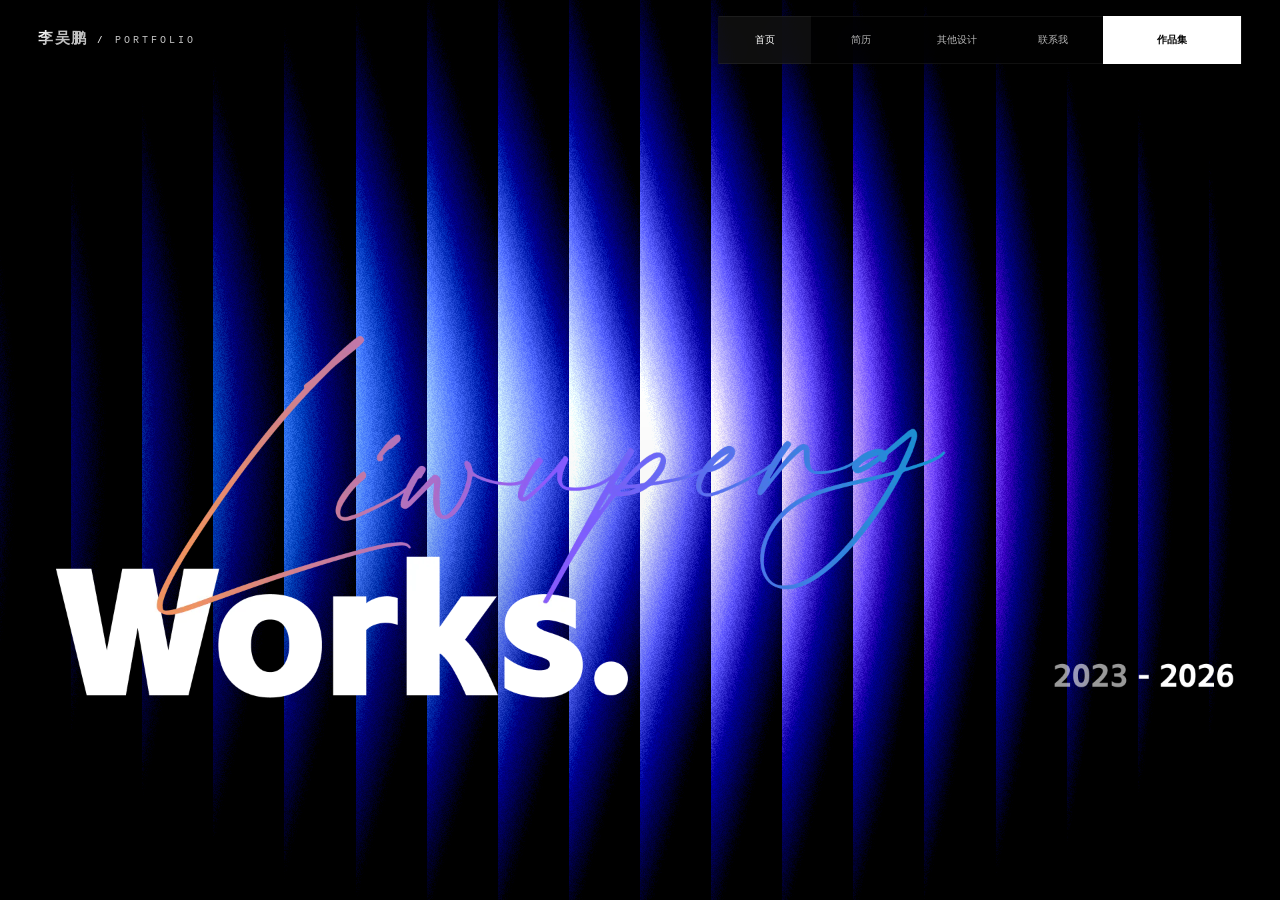
<file: index.html>
<!doctype html>
<html lang="zh-CN">
  <head>
    <meta charset="UTF-8" />
    <meta name="viewport" content="width=1280, initial-scale=1.0, maximum-scale=1.0, user-scalable=no" />
    <meta name="description" content="李吴鹏 UX/UI 设计师个人作品集。" />
    <title>李吴鹏 | UX/UI 设计师</title>
    <link rel="icon" href="favicon.svg" type="image/svg+xml" />
    <link rel="preload" as="image" href="assets/hero/hero-title.webp" type="image/webp" fetchpriority="high" />
    <link rel="stylesheet" href="src/styles/main.css?v=68" />
  </head>
  <body>
    <div class="grid-lines" aria-hidden="true"></div>
    <div class="top-nav-shade" aria-hidden="true"></div>

    <a href="#top" class="nav-brand">
      <strong class="shiny-text">李吴鹏</strong>
      <span class="shiny-text">/ PORTFOLIO</span>
    </a>

    <header class="top-nav" aria-label="站点导航">
      <nav>
        <a href="#top">首页</a>
        <a href="#works">简历</a>
        <a href="#services">其他设计</a>
        <a href="#contact" class="nav-contact" aria-expanded="false" aria-label="联系我">
          <span class="nav-contact-text nav-contact-default">联系我</span>
          <span class="nav-contact-text nav-contact-close" aria-hidden="true">收起</span>
        </a>
        <a href="#mission" class="nav-cta">作品集</a>
      </nav>
    </header>

    <main id="top">
      <section class="hero">
        <div class="gradient-blinds" aria-hidden="true">
          <canvas id="gradient-blinds-canvas"></canvas>
        </div>
        <img
          class="hero-title-art"
          src="assets/hero/hero-title.webp"
          alt="Li Wupeng Works 2023–2026"
          width="1920"
          height="1050"
          decoding="async"
          fetchpriority="high"
        />
      </section>

      <section class="resume" id="works">
        <aside class="resume-profile">
          <div class="resume-portrait">
            <img src="assets/profile/li-wupeng-avatar.webp" alt="李吴鹏头像" width="272" height="362" loading="lazy" decoding="async" fetchpriority="low" />
          </div>
          <div class="resume-identity">
            <h2>李吴鹏</h2>
            <p class="resume-name-en">Liwupeng</p>
            <p class="resume-role-line">UI/UX 设计 · 视觉设计 · 产品体验</p>
            <div class="resume-tags" aria-label="设计能力标签">
              <span>用户体验设计</span>
              <span>界面视觉设计</span>
              <span>交互设计</span>
              <span>设计系统搭建</span>
            </div>
          </div>
          <span class="resume-divider" aria-hidden="true"></span>
          <a class="resume-download" href="assets/resume/li-wupeng-resume.pdf" download="李吴鹏简历.pdf">下载 PDF 简历</a>
        </aside>

        <div class="resume-about" aria-hidden="true">About me</div>

        <div class="resume-details">
          <article class="resume-detail">
            <h3><span></span>关于我</h3>
            <div class="resume-detail-content">
              <time>About</time>
              <div>
                <strong>4年+ 视觉设计经验</strong>
                <p>Hi～我叫李吴鹏，拥有 4 年多视觉设计领域经验，主要负责 UI/UX 设计、设计系统搭建及运营平面设计。熟悉小程序、APP 与后台管理系统的页面设计迭代，能够根据业务需求优化信息结构、交互流程与视觉表现；同时参与商品详情图、商品海报、Banner 等视觉物料设计，兼顾用户体验、品牌一致性与业务转化效果。</p>
              </div>
            </div>
          </article>

          <article class="resume-detail">
            <h3><span></span>工作/项目经历</h3>
            <div class="resume-detail-content resume-detail-stack">
              <div class="resume-job">
                <time>2022/10-<br />2026/05</time>
                <div>
                  <strong>湖北美上云端科技有限公司 · UI/UX设计师</strong>
                  <p><b>① 组件库搭建：</b>深度参与灵犀设计系统 Mobile/Web 端从 0 到 1 搭建与迭代，沉淀色彩、字体、间距、变量及组件规范，统一团队设计语言，提升设计复用率、协作效率与开发还原度，并适配手机、折叠屏、平板等多尺寸场景。</p>
                  <p><b>② UI/UX工作：</b>主要负责 B 端产品美上云端 APP、C 端产品圣莉斯歌小程序及人群经营 SaaS 后台的全流程 UI 视觉与交互设计，输出高保真页面、规范说明，协同产品、研发推进需求落地，基于用户反馈持续优化界面易用性。</p>
                  <p><b>③ 运营视觉设计：</b>兼顾平面设计工作，产出运营 Banner、活动长图、宣传物料等平面素材，保持产品视觉体系统一，补齐产品全场景视觉输出能力。</p>
                </div>
              </div>
              <div class="resume-job">
                <time>2021/11-<br />2022/09</time>
                <div>
                  <strong>武汉良之隆食材股份有限公司 · UI设计师</strong>
                  <p><b>① UI工作：</b>负责良之隆官方商城小程序及后台管理系统页面的迭代，根据业务需求优化页面结构、交互流程与视觉表现，提升用户操作效率与产品体验。</p>
                  <p><b>② 运营视觉设计：</b>负责商品详情图、商品海报及小程序 Banner 等运营视觉设计，根据活动主题与商品卖点完成视觉创意与页面呈现。</p>
                </div>
              </div>
            </div>
          </article>

          <article class="resume-detail">
            <h3><span></span>教育经历</h3>
            <div class="resume-detail-content">
              <time>2017/09-<br />2021/06</time>
              <div>
                <strong>湖北工业大学工程技术学院</strong>
                <p>产品设计 / 本科</p>
              </div>
            </div>
          </article>

          <article class="resume-detail resume-tools">
            <h3><span></span>技能工具</h3>
            <div class="resume-tool-list" aria-label="设计技能与工具">
              <span class="resume-tool" data-tooltip="Figma"><img src="assets/tools/figma.svg" alt="Figma" loading="lazy" decoding="async" fetchpriority="low" /></span>
              <span class="resume-tool" data-tooltip="Sketch"><img src="assets/tools/sketch.svg" alt="Sketch" loading="lazy" decoding="async" fetchpriority="low" /></span>
              <span class="resume-tool" data-tooltip="Photoshop"><img src="assets/tools/photoshop.svg" alt="PS" loading="lazy" decoding="async" fetchpriority="low" /></span>
              <span class="resume-tool" data-tooltip="Illustrator"><img src="assets/tools/illustrator.svg" alt="Ai" loading="lazy" decoding="async" fetchpriority="low" /></span>
              <span class="resume-tool" data-tooltip="After Effects"><img src="assets/tools/after-effects.svg" alt="Ae" loading="lazy" decoding="async" fetchpriority="low" /></span>
              <span class="resume-tool resume-tool-codex" data-tooltip="Codex"><img src="assets/tools/codex.webp" alt="Codex" loading="lazy" decoding="async" fetchpriority="low" /></span>
              <span class="resume-tool resume-tool-text resume-tool-aigc" data-tooltip="AIGC">AIGC</span>
            </div>
          </article>
        </div>
      </section>

      <section class="mission" id="mission">
        <img
          class="mission-decoration"
          src="assets/backgrounds/portfolio-decoration.webp"
          alt=""
          aria-hidden="true"
          width="2560"
          height="1365"
          loading="lazy"
          decoding="async"
          fetchpriority="low"
        />
        <h2 class="mission-title" data-type-text="作品集目录" aria-label="作品集目录">
          <span class="text-type-content" aria-hidden="true"></span>
          <span class="text-type-cursor" aria-hidden="true">|</span>
        </h2>
        <div class="bounce-cards" aria-label="项目视觉精选">
          <div class="bounce-card" data-project="slsg-miniapp"><img src="assets/projects/gallery/slsg-miniapp.webp" alt="圣莉斯歌小程序设计项目" width="1920" height="1080" loading="lazy" decoding="async" fetchpriority="low" /></div>
          <div class="bounce-card" data-project="meishang-app"><img src="assets/projects/gallery/meishang-app.webp" alt="美上云端 App 设计项目" width="1920" height="1080" loading="lazy" decoding="async" fetchpriority="low" /></div>
          <div class="bounce-card" data-project="audience-saas"><img src="assets/projects/gallery/audience-saas.webp" alt="人群经营 SaaS 设计项目" width="1920" height="1080" loading="lazy" decoding="async" fetchpriority="low" /></div>
          <div class="bounce-card" data-project="lingxiaoxi-ip"><img src="assets/projects/gallery/lingxiaoxi-ip.webp" alt="灵小犀 IP 形象设计项目" width="1920" height="1080" loading="lazy" decoding="async" fetchpriority="low" /></div>
        </div>
      </section>

      <section class="services panel-section" id="services">
        <div class="service-gallery" aria-label="滚动作品瀑布流">
          <div class="service-grid">
            <div class="service-column" data-speed="0.22">
              <button class="project-tile" type="button"><img src="assets/projects/pictures/brand-icon.png?v=4" alt="品牌图标设计" width="1125" height="633" loading="lazy" decoding="async" fetchpriority="low" /></button>
              <button class="project-tile" type="button"><img src="assets/projects/banner/8-anniversary.png" alt="8 周年 Banner 设计" width="1125" height="633" loading="lazy" decoding="async" fetchpriority="low" /></button>
              <button class="project-tile" type="button"><img src="assets/projects/pictures/banner-entry.png?v=2" alt="Banner 入口设计" width="1125" height="633" loading="lazy" decoding="async" fetchpriority="low" /></button>
              <button class="project-tile" type="button"><img src="assets/projects/banner/opening-win.png" alt="开门红 Banner 设计" width="1125" height="633" loading="lazy" decoding="async" fetchpriority="low" /></button>
              <button class="project-tile" type="button"><img src="assets/projects/banner/38-activity.png?v=2" alt="38 活动 Banner 设计" width="1125" height="633" loading="lazy" decoding="async" fetchpriority="low" /></button>
              <button class="project-tile" type="button"><img src="assets/projects/pictures/61-activity.png" alt="61 活动设计" width="1125" height="633" loading="lazy" decoding="async" fetchpriority="low" /></button>
            </div>
            <div class="service-column service-column--offset-sm" data-speed="-0.18">
              <button class="project-tile" type="button"><img src="assets/projects/banner/skills-competition.png" alt="技能大赛 Banner 设计" width="1125" height="633" loading="lazy" decoding="async" fetchpriority="low" /></button>
              <button class="project-tile" type="button"><img src="assets/projects/banner/vote.png" alt="投票 Banner 设计" width="1125" height="633" loading="lazy" decoding="async" fetchpriority="low" /></button>
              <button class="project-tile" type="button"><img src="assets/projects/pictures/activity-address.png" alt="活动地址设计" width="1125" height="633" loading="lazy" decoding="async" fetchpriority="low" /></button>
              <button class="project-tile" type="button"><img src="assets/projects/pictures/dragon-boat-festival.png" alt="端午节设计" width="1125" height="633" loading="lazy" decoding="async" fetchpriority="low" /></button>
              <button class="project-tile" type="button"><img src="assets/projects/pictures/activity-icon.png?v=2" alt="活动图标设计" width="1125" height="633" loading="lazy" decoding="async" fetchpriority="low" /></button>
              <button class="project-tile" type="button"><img src="assets/projects/pictures/meixiaozhu-table-card.png" alt="美小主台卡设计" width="1125" height="633" loading="lazy" decoding="async" fetchpriority="low" /></button>
            </div>
            <div class="service-column service-column--offset-lg" data-speed="0.14">
              <button class="project-tile" type="button"><img src="assets/projects/banner/third-skills-competition.png" alt="第三届技能大赛 Banner 设计" width="1125" height="633" loading="lazy" decoding="async" fetchpriority="low" /></button>
              <button class="project-tile" type="button"><img src="assets/projects/banner/red-packet.png" alt="红包 Banner 设计" width="1125" height="633" loading="lazy" decoding="async" fetchpriority="low" /></button>
              <button class="project-tile" type="button"><img src="assets/projects/pictures/gift.png" alt="礼品设计" width="1125" height="633" loading="lazy" decoding="async" fetchpriority="low" /></button>
              <button class="project-tile" type="button"><img src="assets/projects/pictures/investment.png" alt="招商设计" width="1125" height="633" loading="lazy" decoding="async" fetchpriority="low" /></button>
              <button class="project-tile" type="button"><img src="assets/projects/pictures/task-icon.png?v=2" alt="任务图标设计" width="1125" height="633" loading="lazy" decoding="async" fetchpriority="low" /></button>
              <button class="project-tile" type="button"><img src="assets/projects/pictures/meinado-gift-box.png" alt="美娜朵礼盒设计" width="1125" height="633" loading="lazy" decoding="async" fetchpriority="low" /></button>
            </div>
          </div>
        </div>
      </section>

      <section class="ending panel-section" id="ending" aria-label="作品集结尾">
        <img
          class="ending-background"
          src="assets/backgrounds/ending-background.webp"
          alt=""
          aria-hidden="true"
          width="1920"
          height="643"
          loading="lazy"
          decoding="async"
          fetchpriority="low"
        />
        <div class="ending-content">
          <p class="ending-word" aria-hidden="true">END</p>
          <h2 class="ending-title">THANKS FOR WATCHING</h2>
        </div>
      </section>

    </main>

    <div class="lanyard-stage" id="lanyard-stage" aria-hidden="true">
      <canvas id="lanyard-canvas" aria-label="可拖拽的吊绳联系卡片"></canvas>
      <p class="lanyard-hint">拖拽卡片互动 · 再次点击联系可收起</p>
    </div>

    <div class="project-modal" id="project-modal" aria-hidden="true">
      <div class="project-modal-dialog">
        <div class="project-modal-panel" role="dialog" aria-modal="true" aria-labelledby="project-modal-title">
          <h2 class="project-modal-title" id="project-modal-title"></h2>
          <div class="project-modal-thumbs" aria-label="作品集详情缩略图导航"></div>
          <div class="project-modal-media"></div>
          <div class="project-modal-scale" role="group" aria-label="图片占比">
            <button class="project-modal-scale-button" type="button" data-scale="30">30%</button>
            <button class="project-modal-scale-button is-active" type="button" data-scale="50">50%</button>
            <button class="project-modal-scale-button" type="button" data-scale="70">70%</button>
          </div>
        </div>
          <button class="project-modal-close" type="button" aria-label="关闭项目预览">
            <span></span>
            <span></span>
          </button>
      </div>
    </div>

    <script src="vendor/gsap.min.js"></script>
    <script src="vendor/Observer.min.js"></script>
    <script src="src/scripts/main.js?v=90"></script>
  </body>
</html>
</file>
<file: src/styles/main.css>
:root {
  --bg: #020202;
  --text: #e8e4dc;
  --muted: #6c6860;
  --line: rgba(232, 228, 220, 0.16);
  --line-soft: rgba(232, 228, 220, 0.08);
  --card: #080808;
  --accent: #c7beb0;
  --font:
    "Courier New", ui-monospace, SFMono-Regular, Menlo, Monaco, Consolas,
    monospace;
}

* {
  box-sizing: border-box;
  margin: 0;
}

html {
  scroll-behavior: smooth;
  min-width: 1280px;
}

body {
  min-width: 1280px;
  min-height: 100vh;
  overflow-x: hidden;
  background: var(--bg);
  color: var(--text);
  font-family: var(--font);
  letter-spacing: 0;
}

body.lanyard-open {
  overflow: hidden;
  overscroll-behavior: none;
}

body.project-modal-open {
  overflow: hidden;
}

body.project-modal-open main,
body.project-modal-open .top-nav,
body.project-modal-closing main,
body.project-modal-closing .top-nav {
  pointer-events: none;
  content-visibility: hidden;
}

body.service-gallery-dragging {
  overflow: hidden;
  overscroll-behavior: none;
}

.project-modal {
  position: fixed;
  inset: 0;
  z-index: 100;
  padding: 0;
  display: grid;
  visibility: hidden;
  opacity: 0;
  background:
    radial-gradient(circle at 88% 8%, rgba(255, 255, 255, 0.12), transparent 18%),
    rgba(0, 0, 0, 0.78);
  transition: opacity 220ms ease, visibility 220ms ease;
  overflow: hidden;
  contain: layout paint;
  transform: translateZ(0);
}

.project-modal.is-open {
  visibility: visible;
  opacity: 1;
}

.project-modal.is-closing {
  visibility: visible;
  opacity: 0;
  pointer-events: none;
}

.project-modal-dialog {
  position: relative;
  width: 100vw;
  height: 100svh;
  max-height: none;
}

.project-modal-panel {
  --project-modal-scale: 70%;
  position: relative;
  width: 100%;
  height: 100%;
  max-height: none;
  padding: 0;
  overflow: hidden;
  scrollbar-width: none;
  border: 0;
  border-radius: 0;
  background: rgba(0, 0, 0, 0.72);
  box-shadow: none;
  transform: none;
}

.project-modal-panel::-webkit-scrollbar {
  display: none;
}

.project-modal-title {
  position: absolute;
  width: 1px;
  height: 1px;
  overflow: hidden;
  clip: rect(0 0 0 0);
  white-space: nowrap;
}

.project-modal-thumbs {
  position: absolute;
  top: 50%;
  left: 28px;
  z-index: 3;
  width: 58px;
  max-height: calc(100svh - 168px);
  padding: 4px;
  display: none;
  overflow-x: hidden;
  overflow-y: hidden;
  border: 1px solid rgba(255, 255, 255, 0.12);
  border-radius: 10px;
  background: rgba(8, 8, 10, 0.58);
  transform: translateY(-50%);
}

.project-modal-thumbs::-webkit-scrollbar {
  display: none;
}

.project-modal--gallery .project-modal-thumbs {
  display: flex;
}

.project-modal-thumb-strip {
  position: relative;
  width: 100%;
  max-height: calc(100svh - 178px);
  padding: 0;
  overflow: hidden;
  border: 0;
  border-radius: 7px;
  background: #050505;
  cursor: pointer;
  opacity: 0.64;
  transition: opacity 180ms ease;
}

.project-modal-thumb-strip:hover {
  opacity: 1;
}

.project-modal-thumb-list {
  width: 100%;
  display: flex;
  flex-direction: column;
}

.project-modal-thumb-item {
  width: 100%;
  aspect-ratio: var(--thumb-image-ratio, 1 / 1);
  flex: 0 0 auto;
  overflow: hidden;
}

.project-modal-thumb-item img {
  width: 100%;
  height: 100%;
  display: block;
  object-fit: cover;
}

.project-modal-thumb-indicator {
  position: absolute;
  top: var(--thumb-progress-top, 0%);
  left: 0;
  width: 100%;
  height: var(--thumb-progress-height, 18%);
  border: 2px solid rgba(255, 255, 255, 0.92);
  border-radius: 7px;
  box-shadow: 0 0 0 999px rgba(0, 0, 0, 0.42);
  pointer-events: none;
  transform: translateY(-1px);
}

.project-modal-close {
  position: absolute;
  top: 28px;
  right: 28px;
  z-index: 3;
  width: 38px;
  height: 38px;
  flex: 0 0 auto;
  border: 0;
  border-radius: 50%;
  background: rgba(255, 255, 255, 0.14);
  color: #fff;
  cursor: pointer;
  transition: background 180ms ease, transform 180ms ease, opacity 120ms ease;
}

.project-modal-close:hover {
  background: rgba(255, 255, 255, 0.24);
  transform: scale(1.06);
}

.project-modal-close span {
  position: absolute;
  top: 18px;
  left: 11px;
  width: 16px;
  height: 1.5px;
  border-radius: 99px;
  background: currentColor;
  transform: rotate(45deg);
}

.project-modal-close span:last-child {
  transform: rotate(-45deg);
}

.project-modal-media {
  width: 100%;
  height: 100svh;
  max-height: none;
  margin: 0;
  padding: clamp(34px, 6vh, 72px) calc((100% - var(--project-modal-scale)) / 2);
  display: grid;
  place-items: center;
  overflow-x: hidden;
  overflow-y: auto;
  overscroll-behavior: contain;
  scrollbar-width: none;
  contain: layout paint;
  border-radius: 0;
  background: transparent;
}

.project-modal-media::-webkit-scrollbar {
  display: none;
}

.project-modal-media--single {
  height: 100svh;
  padding: 56px 0;
  overflow-y: auto;
}

.project-modal-media img {
  width: 100%;
  height: auto;
  max-height: none;
  contain: layout paint;
  content-visibility: auto;
  contain-intrinsic-size: 1000px 1400px;
}

.project-modal-media--single img {
  width: min(72vw, 1120px);
  height: auto;
  max-width: calc(100vw - 144px);
  max-height: none;
  object-fit: initial;
  content-visibility: visible;
}

.project-modal-media--gallery {
  display: flex;
  flex-direction: column;
  gap: 0;
  place-items: stretch;
  background: transparent;
}

.project-modal-frame {
  position: relative;
  width: 100%;
  aspect-ratio: var(--project-image-ratio, 1 / 1);
  flex: 0 0 auto;
  overflow: hidden;
  background: #050505;
  contain: layout paint;
  content-visibility: auto;
  contain-intrinsic-size: auto 1000px;
}

.project-modal-frame img {
  width: 100%;
  height: 100%;
  object-fit: cover;
  transform: translateZ(0);
}

.project-modal-media--gallery > img {
  height: auto;
}

.project-modal-scale {
  position: absolute;
  right: 28px;
  bottom: 28px;
  z-index: 3;
  display: none;
  gap: 4px;
  padding: 4px;
  border: 1px solid rgba(255, 255, 255, 0.12);
  background: rgba(8, 8, 10, 0.72);
}

.project-modal--gallery .project-modal-scale {
  display: flex;
}

.project-modal-scale-button {
  min-width: 48px;
  height: 34px;
  border: 0;
  border-radius: 0;
  background: transparent;
  color: rgba(255, 255, 255, 0.62);
  font: 700 11px/1 var(--font);
  cursor: pointer;
  transition: background 160ms ease, color 160ms ease;
}

.project-modal-scale-button:hover,
.project-modal-scale-button.is-active {
  background: rgba(255, 255, 255, 0.05);
  color: #fff;
}

@media (max-width: 1020px) {
  .project-modal-dialog {
    width: 100vw;
  }

  .project-modal-thumbs {
    left: 16px;
    width: 50px;
    max-height: calc(100svh - 140px);
    padding: 4px;
  }

  .project-modal-thumb-strip {
    max-height: calc(100svh - 150px);
  }
}

a {
  color: inherit;
  text-decoration: none;
}

img {
  display: block;
  max-width: 100%;
}

.grid-lines {
  position: fixed;
  inset: 0;
  z-index: 0;
  pointer-events: none;
  background:
    linear-gradient(90deg, transparent calc(33.333% - 1px), var(--line-soft) calc(33.333% - 1px), var(--line-soft) 33.333%, transparent 33.333%),
    linear-gradient(90deg, transparent calc(66.666% - 1px), var(--line-soft) calc(66.666% - 1px), var(--line-soft) 66.666%, transparent 66.666%);
}

.top-nav-shade {
  position: fixed;
  inset: 0 0 auto;
  z-index: 19;
  height: 60px;
  opacity: 0;
  visibility: hidden;
  pointer-events: none;
  background: linear-gradient(
    180deg,
    rgba(0, 0, 0, 1) 0%,
    rgba(0, 0, 0, 0.82) 38%,
    rgba(0, 0, 0, 0) 100%
  );
  transition: opacity 320ms ease, visibility 320ms ease;
}

body:not(.is-home) .top-nav-shade {
  opacity: 1;
  visibility: visible;
}

body.is-ending .top-nav-shade {
  opacity: 0;
  visibility: hidden;
}

.top-nav {
  position: fixed;
  top: 16px;
  left: auto;
  right: clamp(16px, 3vw, 48px);
  z-index: 20;
  display: flex;
  align-items: center;
  justify-content: flex-end;
  height: 48px;
  min-height: 48px;
  padding: 0;
  border: 1px solid rgba(255, 255, 255, 0.06);
  background: rgba(2, 2, 2, 0.76);
  box-shadow: 0 16px 50px rgba(0, 0, 0, 0.28);
  backdrop-filter: blur(18px);
  -webkit-backdrop-filter: blur(18px);
}

.nav-brand {
  position: fixed;
  top: 16px;
  left: clamp(16px, 3vw, 48px);
  z-index: 21;
  height: 48px;
  min-height: 48px;
  display: flex;
  align-items: center;
  gap: 10px;
  white-space: nowrap;
}

.nav-brand strong {
  color: #c1c1c1;
  font-size: 15px;
  font-weight: 700;
  line-height: 1.3;
  letter-spacing: 0.08em;
}

.nav-brand span {
  color: #c1c1c1;
  font-size: 10px;
  line-height: 1;
  letter-spacing: 0.3em;
  transform: translateY(0.75px);
}

.nav-brand .shiny-text {
  background-image: linear-gradient(
    120deg,
    #c1c1c1 0%,
    #c1c1c1 40%,
    #fff 50%,
    #c1c1c1 60%,
    #c1c1c1 100%
  );
  background-position: 100% 50%;
  background-size: 200% 100%;
  background-clip: text;
  -webkit-background-clip: text;
  color: transparent;
  -webkit-text-fill-color: transparent;
  animation: shiny-text-sweep 2s linear infinite;
}

@keyframes shiny-text-sweep {
  to {
    background-position: -100% 50%;
  }
}

@media (prefers-reduced-motion: reduce) {
  .nav-brand .shiny-text {
    animation: none;
    background-position: 50% 50%;
  }
}

.top-nav nav {
  display: flex;
  align-items: stretch;
  gap: 4px;
  height: 48px;
  min-height: 48px;
}

.top-nav nav a {
  min-width: 92px;
  padding: 0 18px;
  display: grid;
  place-items: center;
  color: rgba(255, 255, 255, 0.72);
  font-size: 10px;
  text-transform: uppercase;
  transition: color 180ms ease, background 180ms ease;
}

.top-nav nav a:hover,
.top-nav nav a.is-active {
  color: #fff;
  background: rgba(255, 255, 255, 0.05);
}

.top-nav nav .nav-contact {
  position: relative;
  overflow: hidden;
}

.nav-contact-text {
  position: absolute;
  inset: 0;
  display: grid;
  place-items: center;
  backface-visibility: hidden;
  transform-origin: 50% 50%;
  transition:
    transform 400ms cubic-bezier(0.22, 1, 0.36, 1),
    opacity 400ms cubic-bezier(0.22, 1, 0.36, 1);
}

.nav-contact-default {
  opacity: 1;
  transform: translateY(0);
}

.nav-contact-close {
  opacity: 0;
  transform: translateY(72%);
}

.nav-contact[aria-expanded="true"] .nav-contact-default {
  opacity: 0;
  transform: translateY(-72%);
}

.nav-contact[aria-expanded="true"] .nav-contact-close {
  opacity: 1;
  transform: translateY(0);
}

.top-nav nav .nav-cta {
  min-width: 138px;
  margin-left: 0;
  background: #fff;
  color: #050505;
  font-weight: 700;
}

.top-nav nav .nav-cta:hover,
.top-nav nav .nav-cta.is-active {
  background: #e9e9e9;
  color: #050505;
}

@media (prefers-reduced-motion: reduce) {
  .nav-contact-text {
    transition-duration: 0.01ms;
  }
}

.lanyard-stage {
  position: fixed;
  inset: 0;
  z-index: 15;
  contain: layout paint size;
  visibility: hidden;
  opacity: 0;
  pointer-events: none;
  transition: opacity 260ms ease, visibility 260ms ease;
}

.lanyard-stage.is-open {
  visibility: visible;
  opacity: 1;
  pointer-events: auto;
}

.lanyard-stage::before {
  position: absolute;
  inset: 0;
  content: "";
  pointer-events: none;
  background:
    radial-gradient(circle at 50% 34%, rgba(20, 16, 58, 0.18), transparent 48%),
    linear-gradient(180deg, rgba(0, 0, 0, 0.08), rgba(0, 0, 0, 0.4));
}

#lanyard-canvas {
  width: 100%;
  height: 100%;
  display: block;
  cursor: default;
  touch-action: none;
  contain: strict;
}

#lanyard-canvas.is-dragging {
  cursor: default;
}

.lanyard-hint {
  position: absolute;
  right: clamp(18px, 4vw, 56px);
  bottom: 24px;
  color: rgba(255, 255, 255, 0.4);
  font-size: 9px;
  letter-spacing: 0.14em;
  pointer-events: none;
}

.lanyard-qr-preview {
  position: fixed;
  inset: 0;
  z-index: 30;
  display: none;
  place-items: center;
  border: 0;
  background: rgba(0, 0, 0, 0.72);
  cursor: zoom-out;
}

.lanyard-qr-preview.is-open {
  display: grid;
}

.lanyard-qr-preview img {
  width: min(420px, 72vw);
  height: auto;
  background: #fff;
  border-radius: 14px;
}

main {
  position: relative;
  z-index: 1;
}

main {
  padding-top: 100svh;
}

.hero {
  position: fixed;
  inset: 0;
  z-index: 0;
  isolation: isolate;
  width: 100%;
  height: 100svh;
  min-height: 100svh;
  max-height: 100svh;
  padding: clamp(18px, 4svh, 42px) 0;
  display: grid;
  grid-template-rows: 1fr auto 0.72fr;
  place-items: center;
  overflow: hidden;
  text-align: center;
}

.hero.is-covered {
  visibility: hidden;
}

main > section:not(.hero) {
  position: relative;
  z-index: 2;
  background: var(--section-bg, var(--bg));
}

.gradient-blinds {
  position: absolute;
  inset: 0;
  z-index: -2;
  overflow: hidden;
  background: #000;
}

#gradient-blinds-canvas {
  width: 100%;
  height: 100%;
  display: block;
  mix-blend-mode: lighten;
}

.hero > :not(.gradient-blinds) {
  position: relative;
  z-index: 1;
}

.hero > .hero-title-art {
  position: absolute;
  left: 0;
  top: 50%;
  width: 100%;
  max-width: none;
  height: auto;
  max-height: 100svh;
  object-fit: contain;
  transform: translateY(-50%);
  filter: drop-shadow(0 18px 54px rgba(0, 0, 0, 0.28));
  pointer-events: none;
}

.resume {
  position: relative;
  --resume-pad-x: 76px;
  --resume-pad-top: 96px;
  --resume-pad-bottom: 48px;
  --resume-profile-pad: 26px;
  --resume-portrait-width: 300px;
  --resume-detail-title-width: 150px;
  --resume-detail-time-width: 112px;
  height: 100svh;
  min-height: 100svh;
  max-height: none;
  padding: var(--resume-pad-top) var(--resume-pad-x) var(--resume-pad-bottom);
  display: grid;
  grid-template-columns: calc(var(--resume-portrait-width) + var(--resume-profile-pad) * 2 + 2px) max-content minmax(560px, 1fr);
  column-gap: 0;
  row-gap: 40px;
  align-items: stretch;
  overflow: hidden;
  border-top: 1px solid var(--line-soft);
  background-color: #000 !important;
  color: #fff;
}

.resume-profile {
  position: relative;
  min-width: 0;
  height: 680px;
  align-self: start;
  padding: var(--resume-profile-pad);
  display: flex;
  flex-direction: column;
  background: #080808;
  border: 1px solid rgba(255, 255, 255, 0.14);
}

.resume-divider {
  width: 100%;
  height: 1px;
  margin-top: auto;
  margin-bottom: 18px;
  flex: 0 0 auto;
  background: rgba(255, 255, 255, 0.16);
}

.resume-portrait {
  position: relative;
  width: var(--resume-portrait-width);
  height: 360px;
  flex: 0 0 auto;
  overflow: hidden;
  background: #d8d8d8;
}

.resume-portrait img {
  width: 100%;
  height: 100%;
  object-fit: cover;
  object-position: center top;
}

.resume-identity {
  width: 100%;
  padding: 22px 0 12px;
  text-align: center;
}

.resume-identity h2 {
  margin-bottom: 4px;
  font-size: 42px;
  font-weight: 700;
  line-height: 1.05;
}

.resume-name-en {
  margin: 0;
  color: rgba(255, 255, 255, 0.62);
  font-family: Georgia, "Times New Roman", serif;
  font-size: 18px;
  font-style: italic;
  line-height: 1.2;
}

.resume-role-line {
  margin: 14px 0 0;
  color: rgba(255, 255, 255, 0.72);
  font-size: 14px;
  letter-spacing: 0.12em;
  line-height: 1.2;
}

.resume-tags {
  margin-top: 18px;
  display: flex;
  flex-wrap: wrap;
  justify-content: center;
  gap: 8px;
}

.resume-tags span {
  min-height: 26px;
  padding: 0 10px;
  display: inline-flex;
  align-items: center;
  justify-content: center;
  box-sizing: border-box;
  border: 1px solid rgba(255, 255, 255, 0.16);
  border-radius: 999px;
  color: rgba(255, 255, 255, 0.72);
  background: rgba(255, 255, 255, 0.035);
  font-size: 12px;
  white-space: nowrap;
}

.resume-download {
  width: fit-content;
  padding: 8px 12px;
  display: inline-flex;
  justify-content: space-between;
  gap: 8px;
  border: 1px solid transparent;
  border-radius: 4px;
  color: #fff;
  font-size: 11px;
  line-height: 15px;
  transition: background 180ms ease, color 180ms ease, border-color 180ms ease, transform 180ms ease;
}

.resume-download::after {
  content: "↗";
  transition: transform 180ms ease;
}

.resume-download:hover,
.resume-download:focus-visible {
  border-color: #fff;
  background: #fff;
  color: #000;
  transform: translateY(-2px);
}

.resume-download:hover::after,
.resume-download:focus-visible::after {
  transform: translate(2px, -2px);
}

.resume-about {
  position: absolute;
  top: calc(var(--resume-pad-top) + 365px);
  left: calc(var(--resume-pad-x) + var(--resume-portrait-width) + var(--resume-profile-pad) * 2);
  z-index: 1;
  color: rgba(255, 255, 255, 0.2);
  font-family: Georgia, "Times New Roman", serif;
  font-size: 74px;
  font-weight: 400;
  line-height: 1;
  white-space: nowrap;
  writing-mode: vertical-rl;
  text-orientation: mixed;
  transform: translateY(-50%);
}

.resume-details {
  grid-column: 3;
  min-width: 0;
  height: auto;
  margin-left: 136px;
  padding: 0;
  display: flex;
  flex-direction: column;
  justify-content: flex-start;
  gap: 20px;
  transform-origin: left top;
}

body.gsap-swipe-enabled .resume .resume-profile,
body.gsap-swipe-enabled .resume .resume-about,
body.gsap-swipe-enabled .resume .resume-details {
  opacity: 0;
  transition: opacity 800ms ease;
}

body.gsap-swipe-enabled .resume .resume-about {
  transition-delay: 0ms;
}

body.gsap-swipe-enabled .resume .resume-details {
  transition-delay: 0ms;
}

body.gsap-swipe-enabled .resume.is-active .resume-profile,
body.gsap-swipe-enabled .resume.is-active .resume-about,
body.gsap-swipe-enabled .resume.is-active .resume-details,
body.gsap-swipe-enabled .resume.is-entering .resume-profile,
body.gsap-swipe-enabled .resume.is-entering .resume-about,
body.gsap-swipe-enabled .resume.is-entering .resume-details {
  opacity: 1;
}

.resume-detail {
  padding: 24px 0;
  display: grid;
  grid-template-columns: var(--resume-detail-title-width) 1fr;
  gap: 22px;
  border-bottom: 1px solid rgba(255, 255, 255, 0.14);
}

.resume-detail + .resume-detail {
  padding-top: 0;
}

.resume-detail h3 {
  display: flex;
  align-items: flex-start;
  gap: 10px;
  color: #fff;
  font-size: 16px;
  font-weight: 500;
  white-space: nowrap;
}

.resume-detail h3 span {
  width: 6px;
  height: 6px;
  margin-top: 6px;
  flex: 0 0 auto;
  background: #4a7dff;
}

.resume-detail-content {
  display: grid;
  grid-template-columns: var(--resume-detail-time-width) 1fr;
  gap: 22px;
}

.resume-detail-content time {
  color: rgba(255, 255, 255, 0.42);
  font-size: 12px;
  line-height: 1.55;
}

.resume-detail-content strong {
  color: #fff;
  font-size: 16px;
  font-weight: 500;
}

.resume-detail-content p,
.resume-detail-content li {
  color: rgba(255, 255, 255, 0.58);
  font-size: 14px;
  line-height: 1.46;
}

.resume-detail-content p {
  margin-top: 12px;
}

.resume-detail-content b {
  color: rgba(255, 255, 255, 0.82);
  font-weight: 500;
}

.resume-detail-stack {
  display: grid;
  grid-template-columns: 1fr;
  gap: 10px;
}

.resume-job {
  display: grid;
  grid-template-columns: var(--resume-detail-time-width) 1fr;
  gap: 22px;
}

.resume-detail-content ul {
  margin: 0;
  padding: 0;
  list-style: none;
}

.resume-tools {
  border-bottom: 0;
}

.resume-tool-list {
  display: flex;
  flex-wrap: wrap;
  gap: 16px;
}

.resume-tool {
  position: relative;
  width: 38px;
  height: 38px;
  flex: 0 0 38px;
  padding: 0;
  border: 0;
  border-radius: 10px;
  overflow: visible;
  background: transparent;
  transition: transform 180ms ease, border-color 180ms ease;
}

.resume-tool img {
  width: 100%;
  height: 100%;
  border-radius: 10px;
  object-fit: contain;
}

.resume-tool-codex img {
  transform: scale(1.22);
}

.resume-tool-text {
  border: 1px solid rgba(255, 255, 255, 0.16);
  background: #111;
}

.resume-tool-text {
  display: grid;
  place-items: center;
  color: rgba(255, 255, 255, 0.86);
  font-size: 10px;
  font-weight: 700;
  line-height: 1;
}

.resume-tool-aigc {
  color: #111;
  background: #fff;
}

.resume-tool::after {
  position: absolute;
  left: 50%;
  bottom: calc(100% + 8px);
  z-index: 2;
  padding: 5px 7px;
  content: attr(data-tooltip);
  color: #fff;
  font-size: 9px;
  line-height: 1;
  white-space: nowrap;
  pointer-events: none;
  opacity: 0;
  background: #222;
  border: 1px solid rgba(255, 255, 255, 0.16);
  border-radius: 4px;
  transform: translate(-50%, 4px);
  transition: opacity 160ms ease, transform 160ms ease;
}

.resume-tool:hover {
  z-index: 3;
  transform: translateY(-3px);
}

.resume-tool-text:hover {
  border-color: rgba(255, 255, 255, 0.4);
}

.resume-tool:hover::after {
  opacity: 1;
  transform: translate(-50%, 0);
}

@media (max-width: 1360px) {
  .resume {
    grid-template-columns: calc(var(--resume-portrait-width) + var(--resume-profile-pad) * 2 + 2px) max-content minmax(560px, 1fr);
    column-gap: 0;
    row-gap: 40px;
  }

  .resume-details {
    margin-left: calc(clamp(44px, 5vw, 80px) + 40px);
  }

  .resume-detail {
    grid-template-columns: clamp(112px, 9vw, 128px) 1fr;
  }
}

main > section.mission {
  position: relative;
  isolation: isolate;
  width: 100%;
  height: 100svh;
  min-height: 100svh;
  max-height: 100svh;
  padding: 0;
  display: grid;
  place-items: center;
  align-items: center;
  overflow: hidden;
  border-top: 1px solid var(--line-soft);
  background-color: #000;
}

.mission-decoration {
  position: absolute;
  top: 0;
  left: 50%;
  z-index: 0;
  width: 100%;
  max-width: none;
  height: 100svh;
  object-fit: cover;
  object-position: center;
  opacity: 0.9;
  mix-blend-mode: normal;
  filter: brightness(0.62) contrast(1.55) saturate(1.35);
  mask-image: radial-gradient(
    ellipse 34% 30% at -3% 103%,
    #000 0%,
    rgba(0, 0, 0, 0.82) 28%,
    rgba(0, 0, 0, 0.18) 50%,
    transparent 70%
  );
  -webkit-mask-image: radial-gradient(
    ellipse 34% 30% at -3% 103%,
    #000 0%,
    rgba(0, 0, 0, 0.82) 28%,
    rgba(0, 0, 0, 0.18) 50%,
    transparent 70%
  );
  transform: translateX(-50%);
  pointer-events: none;
  user-select: none;
}

.mission-title {
  position: absolute;
  top: clamp(138px, 24svh, 224px);
  left: 50%;
  margin: 0;
  color: #fff;
  font-family:
    "Songti SC", "STSong", "Noto Serif CJK SC", "Source Han Serif SC",
    "Times New Roman", serif;
  font-size: 26px;
  font-weight: 700;
  line-height: 1.4;
  letter-spacing: 2px;
  transform: translateX(-50%);
  z-index: 1;
}

.text-type-content,
.text-type-cursor {
  display: inline-block;
}

.scroll-reveal {
  opacity: 0;
  filter: blur(12px);
  transform: translateY(36px);
  transition:
    opacity 720ms ease,
    filter 820ms ease,
    transform 820ms cubic-bezier(0.22, 1, 0.36, 1);
  transition-delay: var(--reveal-delay, 0ms);
}

.scroll-reveal.is-revealed {
  opacity: 1;
  filter: blur(0);
  transform: translateY(0);
}

.text-type-cursor {
  margin-left: 2px;
  font-weight: 400;
  animation: text-type-cursor-blink 500ms ease-in-out infinite alternate;
}

.mission-title.is-typing-complete .text-type-cursor {
  display: none;
}

@keyframes text-type-cursor-blink {
  to {
    opacity: 0;
  }
}

@media (prefers-reduced-motion: reduce) {
  .scroll-reveal {
    opacity: 1;
    filter: none;
    transform: none;
    transition: none;
  }

  .text-type-cursor {
    display: none;
  }
}

main > section.mission::before {
  position: absolute;
  inset: 0;
  z-index: 0;
  content: "";
  background: radial-gradient(
    ellipse 48% 32% at 96% -4%,
    rgba(37, 120, 255, 0.62) 0%,
    rgba(18, 64, 184, 0.34) 36%,
    rgba(0, 0, 0, 0.08) 64%,
    transparent 84%
  );
  opacity: 0.82;
  mask-image: radial-gradient(
    ellipse 50% 34% at 96% -4%,
    #000 0%,
    rgba(0, 0, 0, 0.76) 36%,
    rgba(0, 0, 0, 0.2) 64%,
    transparent 84%
  );
  -webkit-mask-image: radial-gradient(
    ellipse 50% 34% at 96% -4%,
    #000 0%,
    rgba(0, 0, 0, 0.76) 36%,
    rgba(0, 0, 0, 0.2) 64%,
    transparent 84%
  );
  pointer-events: none;
}

.bounce-cards {
  --cards-scale: 0.78;
  position: absolute;
  top: 48%;
  left: 50%;
  z-index: 1;
  width: min(1280px, 100%);
  height: 340px;
  translate: -50% calc(-28% - 52px);
  transform: scale(var(--cards-scale));
  transform-origin: center;
}

.bounce-card {
  --card-x: 0px;
  --card-rotation: 0deg;
  position: absolute;
  top: 30px;
  left: 50%;
  width: 480px;
  aspect-ratio: 16 / 9;
  height: auto;
  border-radius: 28px;
  background: #120f17;
  box-shadow: 0 22px 60px rgba(0, 0, 0, 0.46);
  overflow: hidden;
  opacity: 0;
  filter: blur(10px);
  transform: translateX(-50%) translateY(150px) rotate(-12deg) scale(0.42);
  transform-origin: 50% 85%;
  cursor: default;
  transition:
    transform 1100ms linear,
    opacity 320ms ease,
    filter 520ms ease,
    box-shadow 260ms ease;
}

.bounce-card::after {
  content: "";
  position: absolute;
  inset: 0;
  z-index: 1;
  border-radius: inherit;
  background: rgba(255, 255, 255, 0.035);
  opacity: 0;
  pointer-events: none;
  transition: opacity 180ms ease;
}

.bounce-card img {
  width: 100%;
  height: 100%;
  display: block;
  border-radius: 26px;
  object-fit: cover;
}

.bounce-card.is-hovered {
  z-index: 20 !important;
}

.bounce-card:hover::after,
.bounce-card.is-hovered::after {
  opacity: 1;
}

.bounce-cards.is-visible .bounce-card {
  opacity: 1;
  filter: blur(0);
  transition-timing-function: linear(
    0,
    0.004 0.7%,
    0.016 1.4%,
    0.035 2.1%,
    0.063 2.9%,
    0.141 4.7%,
    0.25 6.8%,
    0.733 15.5%,
    0.883 20.2%,
    0.97 25.7%,
    1.012 32.1%,
    1.025 38.9%,
    1.02 46.2%,
    1.004 64.4%,
    1
  );
}

.bounce-cards.is-visible .bounce-card:nth-child(1) {
  --card-x: -258px;
  --card-rotation: 5deg;
  z-index: 1;
  transform: translateX(-50%) translateY(0) rotate(var(--card-rotation)) translateX(var(--card-x)) scale(1);
  transition-delay: 0ms;
}

.bounce-cards.is-visible .bounce-card:nth-child(2) {
  --card-x: -86px;
  --card-rotation: 0deg;
  z-index: 5;
  transform: translateX(-50%) translateY(0) rotate(var(--card-rotation)) translateX(var(--card-x)) scale(1);
  transition-delay: 0ms;
}

.bounce-cards.is-visible .bounce-card:nth-child(3) {
  --card-x: 86px;
  --card-rotation: -5deg;
  z-index: 4;
  transform: translateX(-50%) translateY(0) rotate(var(--card-rotation)) translateX(var(--card-x)) scale(1);
  transition-delay: 0ms;
}

.bounce-cards.is-visible .bounce-card:nth-child(4) {
  --card-x: 258px;
  --card-rotation: 5deg;
  z-index: 3;
  transform: translateX(-50%) translateY(0) rotate(var(--card-rotation)) translateX(var(--card-x)) scale(1);
  transition-delay: 40ms;
}

.bounce-cards.is-visible.is-settled .bounce-card {
  transition-delay: 0s;
}

.service-grid {
  position: sticky;
  top: 0;
  width: max-content;
  min-width: 100vw;
  height: 100svh;
  margin: 0;
  padding: clamp(34px, 4.8vh, 54px) max(48px, 6vw) clamp(24px, 4vh, 44px);
  display: grid;
  align-content: center;
  gap: 16px;
  overflow: visible;
}

.services {
  position: relative;
  padding: 0;
  background: #000;
  contain: layout paint style;
  --service-fade-start: 0%;
  --service-fade-soft: 7%;
  --service-fade-clear: 20%;
  --service-fade-return: 80%;
  --service-fade-soft-end: 93%;
  --service-fade-end: 100%;
}

.services::before {
  position: fixed;
  inset: 0;
  z-index: 2;
  display: block;
  content: "";
  pointer-events: none;
  background:
    linear-gradient(
      90deg,
      #000 var(--service-fade-start),
      rgba(0, 0, 0, 0.78) var(--service-fade-soft),
      rgba(0, 0, 0, 0) var(--service-fade-clear),
      rgba(0, 0, 0, 0) var(--service-fade-return),
      rgba(0, 0, 0, 0.78) var(--service-fade-soft-end),
      #000 var(--service-fade-end)
    ),
    linear-gradient(180deg, #000 0%, rgba(0, 0, 0, 0.72) 12%, rgba(0, 0, 0, 0) 28%, rgba(0, 0, 0, 0) 78%, rgba(0, 0, 0, 0.7) 100%);
  opacity: 0;
}

@media (max-width: 1280px) {
  .services {
    --service-fade-soft: 4%;
    --service-fade-clear: 10%;
    --service-fade-return: 90%;
    --service-fade-soft-end: 96%;
  }

  .services .service-grid {
    padding-right: clamp(8px, 2vw, 24px);
    padding-left: clamp(8px, 2vw, 24px);
  }

  body.gsap-swipe-enabled .services.swipe-panel {
    width: 100vw;
    min-width: 100vw;
  }

  body.gsap-swipe-enabled .services .service-gallery {
    width: 100vw;
    margin-left: 0;
  }
}

body.gsap-swipe-enabled .services[aria-hidden="false"]::before,
body:not(.gsap-swipe-enabled) .services:target::before {
  opacity: 1;
}

.service-gallery {
  position: relative;
  width: 100vw;
  height: 100svh;
  min-height: 100svh;
  margin-left: calc(50% - 50vw);
  overflow-x: auto;
  overflow-y: hidden;
  overscroll-behavior-x: contain;
  scrollbar-width: none;
  cursor: default;
  touch-action: none;
  user-select: none;
  contain: layout paint;
}

.service-gallery::-webkit-scrollbar {
  display: none;
}

.service-gallery.is-dragging {
  cursor: default;
}

.service-gallery::after {
  display: none;
}

.ending {
  position: relative;
  min-height: 100svh;
  height: 100svh;
  overflow: hidden;
  display: grid;
  place-items: center;
  background: #000;
  color: #fff;
  isolation: isolate;
}

.ending-background {
  position: absolute;
  inset: 0;
  width: 100%;
  height: 100%;
  object-fit: fill;
  object-position: center bottom;
  pointer-events: none;
  user-select: none;
}

.ending::after {
  position: absolute;
  inset: 0;
  z-index: -1;
  content: "";
  background:
    radial-gradient(ellipse 42% 32% at 50% 86%, rgba(55, 91, 255, 0.22), transparent 72%),
    linear-gradient(180deg, rgba(0, 0, 0, 0.1) 0%, rgba(0, 0, 0, 0.18) 48%, rgba(0, 0, 0, 0.42) 100%);
  pointer-events: none;
}

.ending-content {
  position: relative;
  width: 100%;
  min-height: 230px;
  display: grid;
  place-items: center;
  transform: translateY(0);
  opacity: 0;
  filter: blur(16px);
  transition:
    opacity 900ms ease,
    filter 1000ms ease,
    transform 1000ms cubic-bezier(0.22, 1, 0.36, 1);
}

.ending-word,
.ending-title {
  margin: 0;
  line-height: 1;
  text-align: center;
  white-space: nowrap;
}

.ending-word {
  position: absolute;
  top: 50%;
  left: 50%;
  z-index: 0;
  font-family:
    "Arial Black", "Helvetica Neue", Arial, sans-serif;
  font-size: clamp(78px, 8.1vw, 156px);
  font-weight: 900;
  letter-spacing: -0.045em;
  background: linear-gradient(180deg, rgba(255, 255, 255, 0.58) 0%, rgba(255, 255, 255, 0) 100%);
  -webkit-background-clip: text;
  background-clip: text;
  color: transparent;
  transform: translate(-50%, calc(-72% - 28px));
  opacity: 0.82;
}

.ending-title {
  position: absolute;
  top: 50%;
  left: 50%;
  z-index: 1;
  padding-top: 0;
  font-family:
    Arial, "Helvetica Neue", Helvetica, sans-serif;
  font-size: clamp(48px, 5.55vw, 106px);
  font-weight: 900;
  letter-spacing: 0;
  color: #fff;
  text-shadow: 0 16px 42px rgba(0, 0, 0, 0.42);
  transform: translate(-50%, -50%);
}

body.gsap-swipe-enabled .ending.is-active .ending-content,
body.gsap-swipe-enabled .ending.is-entering .ending-content,
body:not(.gsap-swipe-enabled) .ending:target .ending-content {
  opacity: 1;
  filter: blur(0);
  transform: translateY(0);
}

.service-column {
  width: max-content;
  display: flex;
  gap: 16px;
  will-change: transform;
}

.service-column:nth-child(1) {
  margin-left: -6vw;
}

.service-column:nth-child(2) {
  margin-left: -18vw;
}

.service-column:nth-child(3) {
  margin-left: -3vw;
}

.service-column--offset-xs {
  padding-top: 0;
}

.service-column--offset-sm {
  padding-top: 0;
}

.service-column--offset-md {
  padding-top: 0;
}

.service-column--offset-lg {
  padding-top: 0;
}

.project-tile {
  position: relative;
  width: 320px;
  height: 180px;
  flex: 0 0 320px;
  aspect-ratio: auto;
  padding: 0;
  overflow: hidden;
  border: 0;
  border-radius: 14px;
  background: #fff;
  cursor: pointer;
  box-shadow:
    0 16px 46px rgba(0, 0, 0, 0.48),
    inset 0 0 0 1px rgba(255, 255, 255, 0.08);
  transform: translateZ(0);
}

.project-tile::after {
  position: absolute;
  inset: 0;
  display: block;
  content: "";
  pointer-events: none;
  background: rgba(0, 0, 0, 0.28);
  transition: opacity 220ms ease;
}

.project-tile--wide {
  aspect-ratio: auto;
}

.project-tile--tall {
  aspect-ratio: auto;
}

.project-tile img {
  width: 100%;
  height: 100%;
  display: block;
  object-fit: cover;
  user-select: none;
  -webkit-user-drag: none;
  -webkit-user-select: none;
  transition:
    transform 620ms cubic-bezier(0.22, 1, 0.36, 1);
}

.project-tile:hover img {
  transform: scale(1.055);
}

.service-gallery.is-dragging .project-tile {
  cursor: grabbing;
}

.project-tile:hover::after {
  opacity: 0;
}

.footer div {
  display: flex;
  gap: 24px;
  flex-wrap: wrap;
}

.footer a {
  color: var(--accent);
  font-size: 12px;
  text-transform: uppercase;
}

.footer strong {
  display: block;
  color: var(--text);
  font-size: clamp(64px, 16vw, 236px);
  font-weight: 400;
  line-height: 0.78;
  letter-spacing: -0.12em;
  text-transform: uppercase;
}

@media (prefers-reduced-motion: no-preference) {
  body.gsap-swipe-enabled {
    height: 100%;
    overflow: hidden;
    overscroll-behavior: none;
  }

  body.gsap-swipe-enabled main {
    position: static;
    padding-top: 0;
  }

  body.gsap-swipe-enabled .swipe-panel {
    position: fixed !important;
    inset: 0;
    width: 100%;
    min-width: 1280px;
    height: 100svh;
    min-height: 100svh;
    overflow-x: hidden;
    overflow-y: auto;
    overscroll-behavior: contain;
    scrollbar-width: thin;
    scrollbar-color: rgba(255, 255, 255, 0.2) transparent;
    visibility: hidden;
    will-change: transform, opacity;
    backface-visibility: hidden;
  }

  body.gsap-swipe-enabled .swipe-panel.is-active {
    visibility: visible;
  }

  body.gsap-swipe-enabled .hero {
    height: 100svh;
    min-height: 100svh;
    max-height: 100svh;
    overflow: hidden;
    overscroll-behavior: none;
    transform: none;
  }

  body.gsap-swipe-enabled .resume {
    padding: var(--resume-pad-top) var(--resume-pad-x) var(--resume-pad-bottom);
  }

  body.gsap-swipe-enabled .mission,
  body.gsap-swipe-enabled .panel-section {
    padding-top: clamp(110px, 14vh, 150px);
    padding-bottom: clamp(38px, 7vh, 76px);
  }

  body.gsap-swipe-enabled .services {
    display: block;
    height: 100svh;
    min-height: 100svh;
    max-height: 100svh;
    padding: 0;
    overflow: hidden;
    overscroll-behavior: none;
  }

  body.gsap-swipe-enabled main > section.mission {
    height: 100svh;
    min-height: 100svh;
    max-height: 100svh;
    padding: 0;
    overflow: hidden;
  }
}
</file>
